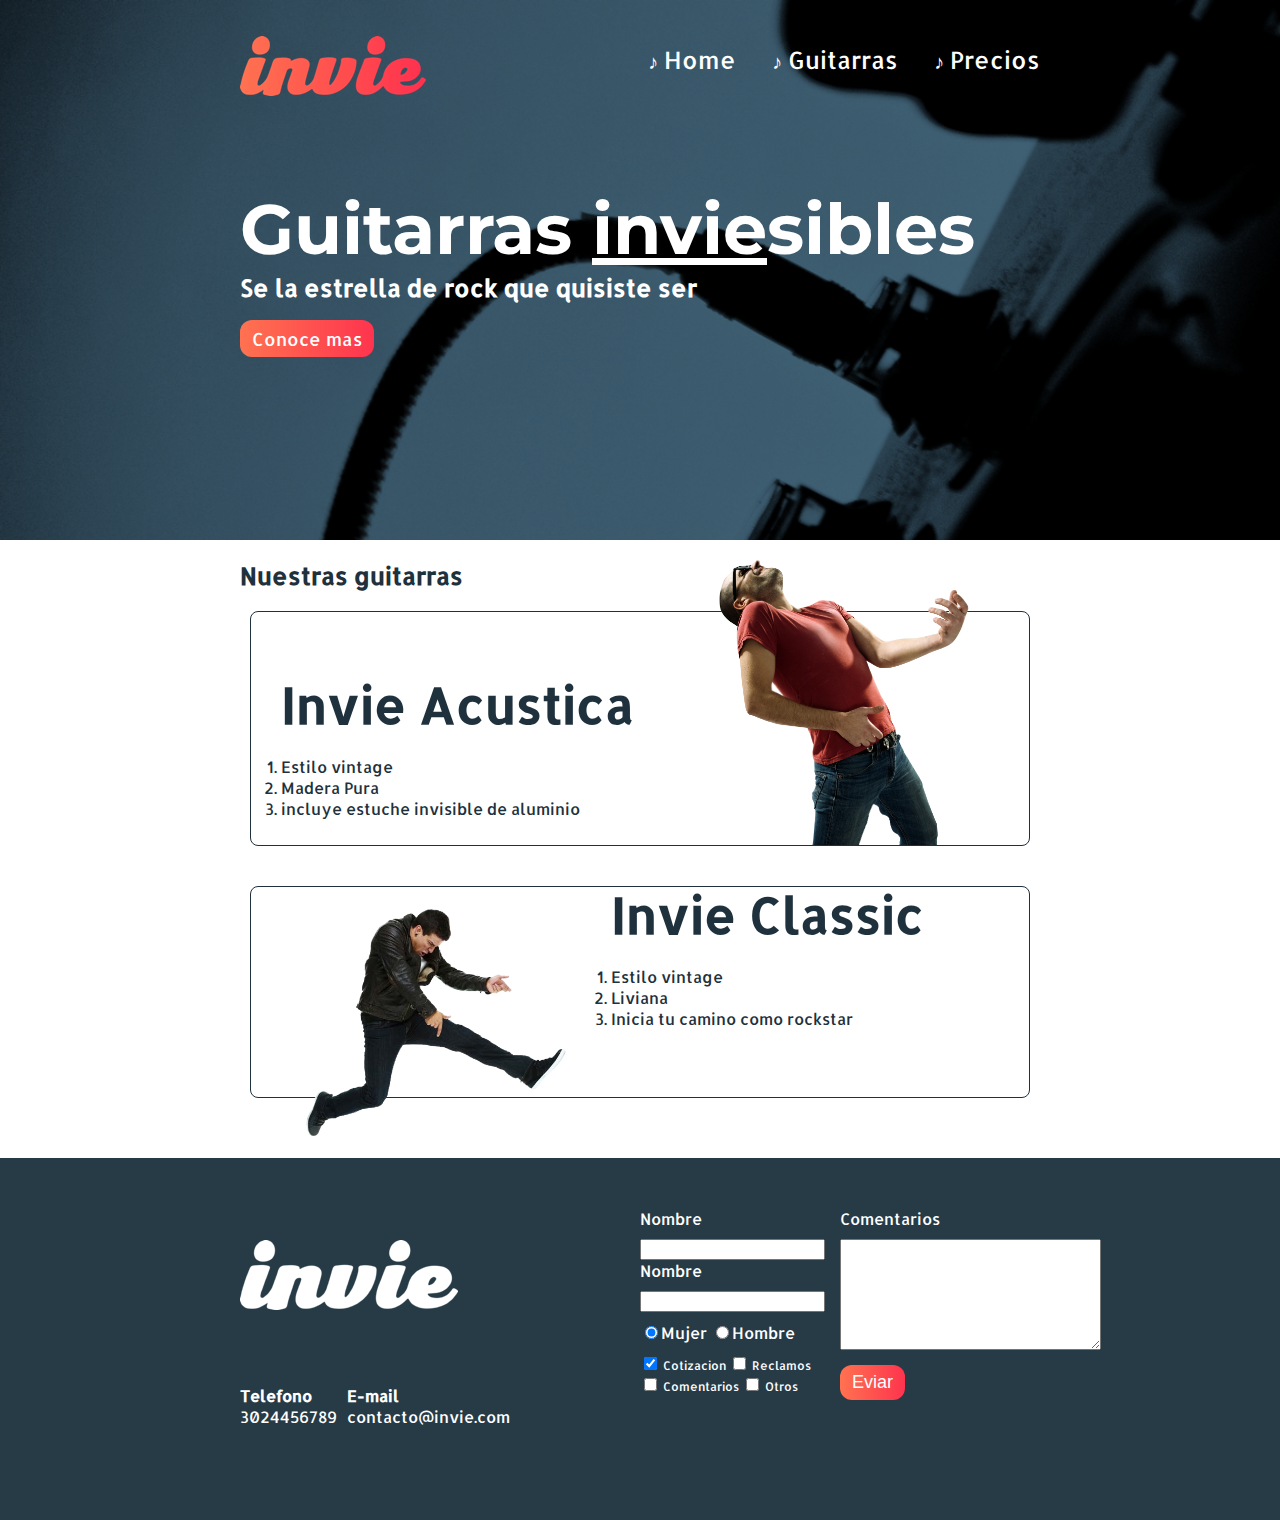
<file: index.html>
<!DOCTYPE html>
<html>
  <head>
    <meta charset="utf-8">
    <title> Invie - las mejores guitarrass!!</title>
    <link href="https://fonts.googleapis.com/css?family=Montserrat:400,700|Allerta" rel="stylesheet">
    <link rel="stylesheet" href="css/invie.css">
    <!-- <link rel="stylesheet" media="(max-width: 800px)" href="css/media-querie.css"> -->
  </head>
  <body>
    <section id="portada" class="portada background"><!--portada -->
      <header id="header" class="header contenedor"><!--cabezera -->
        <figure class="logotipo"><!--logotipo -->
          <img src="imagenes/invie.png" width="186" height="60" alt=" Invie - logotipo">
        </figure>
        <nav class="menu"><!--menu -->
          <ul>
            <li>
              <a href="index.html">Home</a>
            </li>
            <li>
              <a href="#guitarras">Guitarras</a>
            </li>
            <li>
              <a href="precios.html">Precios</a>
            </li>
          </ul>
        </nav>
      </header>
      <div class="contenedor">
      <h1 class="titulo">Guitarras <span>invie</span>sibles</h1><!--titulo -->
      <h3 class="title-a">Se la estrella de rock que quisiste ser</h3><!--resumen -->
      <a class="button" href="#guitarras">Conoce mas</a><!--boton -->
    </div>
    </section>
    <section id="guitarras" class="guitarras contenedor"><!--guitarras -->
      <h2>Nuestras guitarras</h2><!--titulo -->
      <article class="guitarra"><!--guitarra 1 -->
        <img class="derecha" src="imagenes/invie-acustica.png" width="350" alt="Guitarra invie acustica">
       <div class="contenedor-guitarra-a">
        <h3 class="title-b">Invie Acustica</h3>
        <ol>
          <li>Estilo vintage</li>
          <li>Madera Pura</li>
          <li>incluye estuche invisible de aluminio</li>
        </ol>
       </div>
      </article>
      <article class="guitarra b"><!--guitarra 2 -->
        <img class="izquierda" src="imagenes/invie-classic.png" width="350" alt="Guitarra invie clasica">
       <div class="contenedor-guitarra-b">
        <h3 class="title-b">Invie Classic</h3>
        <ol>
          <li>Estilo vintage</li>
          <li>Liviana</li>
          <li>Inicia tu camino como rockstar</li>
        </ol>
      </div>
      </article>
    </section>
    <footer class="footer">
      <div class="contenedor">
      <div class="contacto">
            <img src="imagenes/invie-white.png"alt=" Invie - logotipo">
            <a href="tel:+573024456678"><strong>Telefono</strong><span>3024456789</span></a>
            <a href="mailto: contacto@invie.com"><strong>E-mail</strong><span>contacto@invie.com</span></a>
      </div>
      <form class="formulario">
        <div class="col1">
        <label for="nombre">Nombre</label>
        <input type="text" required id="nombre" name="nombre"/>
        <label for="email">Nombre</label>
        <input type="email" required id="email" name="email"/>
        <div class="sexo">
        <label for="mujer">
         <input type="radio" id="mujer" checked name="sexo" value="mujer">Mujer
        </label>
        <label for="hombre">
         <input type="radio" id="hombre" name="sexo" value="hombre">Hombre
        </label>
      </div>
      <div class="intereses">
        <label for="cotizacion">
         <input type="checkbox" id="cotizacion" name="intereses" value="cotizacion" checked=> Cotizacion
        </label>
        <label for="reclamos">
         <input type="checkbox" id="reclamos" name="intereses" value="reclamos"> Reclamos
        </label>
        <label for="comentarios">
         <input type="checkbox" id="comentarios" name="intereses" value="comentarios"> Comentarios
        </label>
        <label for="otros">
         <input type="checkbox" id="otros" name="intereses" value="otros"> Otros
        </label>
      </div>
     </div>
      <div class="col2">
        <label for="comentarios">Comentarios</label>
        <textarea name="comentarios" id= "comentarios" rows="7" cols="30"></textarea>
        <input type="submit" name="" value="Eviar" class="button"/>
      </div>
      </form>
      </div>
    </footer>
  </body>
</html>
</file>
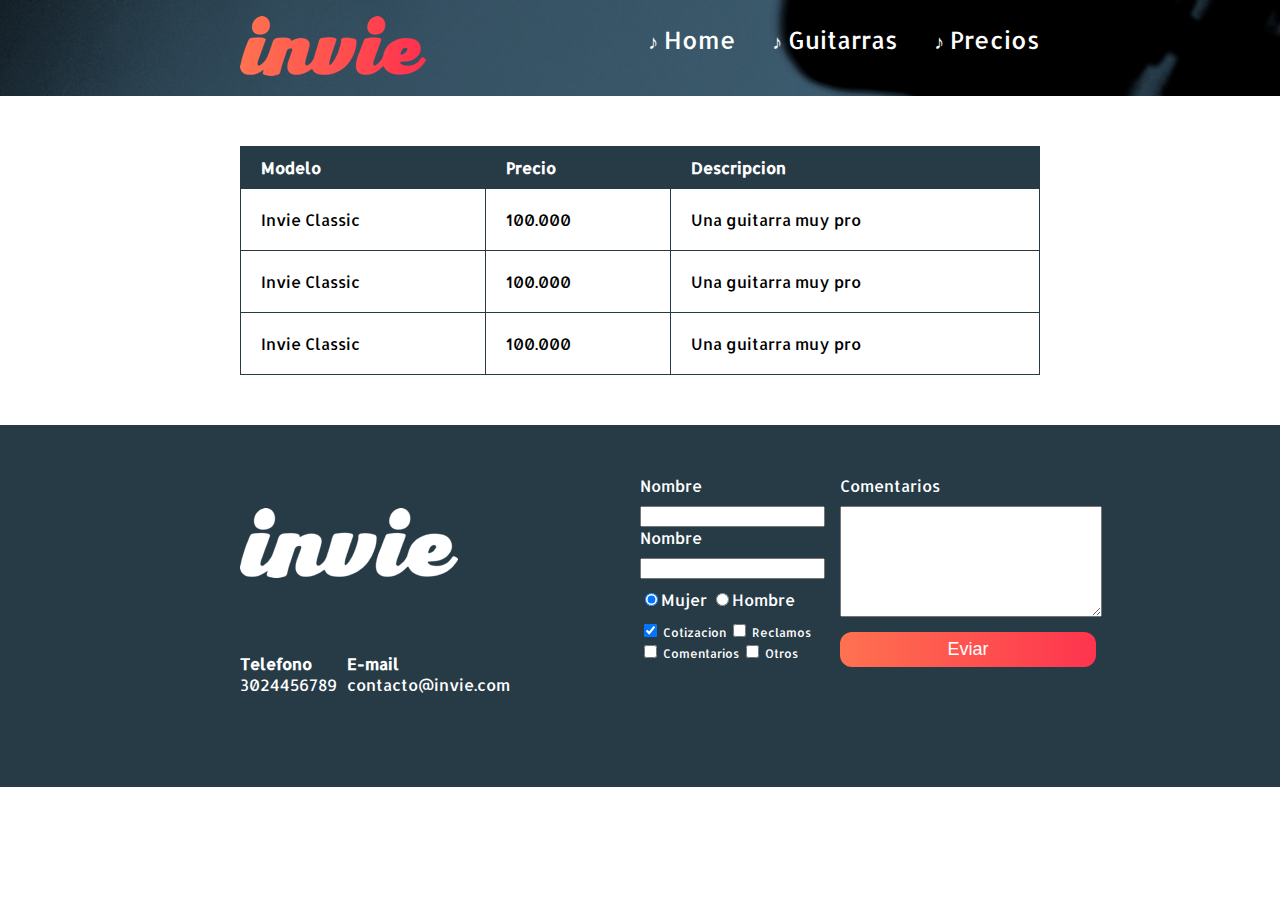
<file: precios.html>
<!DOCTYPE html>
<html>
  <head>
    <meta charset="utf-8">
    <title> Precio de - tus mejores guitarras!!</title>
    <link href="https://fonts.googleapis.com/css?family=Montserrat:400,700|Allerta" rel="stylesheet">
    <link rel="stylesheet" href="css/invie.css">
  </head>
  <body>
    <header id="header" class="header  background"><!--cabezera -->
      <div class="contenedor">      
      <figure class="logotipo"><!--logotipo -->
        <img src="imagenes/invie.png" width="186" height="60" alt=" Invie - logotipo">
      </figure>
      <nav class="menu"><!--menu -->
        <ul>
          <li>
            <a href="index.html">Home</a>
          </li>
          <li>
            <a href="index.html#guitarras">Guitarras</a>
          </li>
          <li>
            <a href="precios.html">Precios</a>
          </li>
        </ul>
      </nav>
      </div>
    </header>
    <div class="contenedor">
     <section class="tabla">
       <table>
         <thead>
           <tr>
             <th>Modelo</th>
             <th>Precio</th>
             <th>Descripcion</th>
           </tr>
         </thead>
         <tbody>
           <tr>
             <td>Invie Classic</td>
             <td>100.000</td>
             <td>Una guitarra muy pro</td>
           </tr>
           <tr>
             <td>Invie Classic</td>
             <td>100.000</td>
             <td>Una guitarra muy pro</td>
           </tr>
           <tr>
             <td>Invie Classic</td>
             <td>100.000</td>
             <td>Una guitarra muy pro</td>
           </tr>
         </tbody>
       </table>
    </section>
   </div>
    <footer class="footer">
      <div class="contenedor">
      <div class="contacto">
            <img src="imagenes/invie-white.png"alt=" Invie - logotipo">
            <a href="tel:+573024456678"><strong>Telefono</strong><span>3024456789</span></a>
            <a href="mailto: contacto@invie.com"><strong>E-mail</strong><span>contacto@invie.com</span></a>
      </div>
      <form class="formulario">
        <div class="col1">
        <label for="nombre">Nombre</label>
        <input type="text" required id="nombre" name="nombre"/>
        <label for="email">Nombre</label>
        <input type="email" required id="email" name="email"/>
        <div class="sexo">
        <label for="mujer">
         <input type="radio" id="mujer" checked name="sexo" value="mujer">Mujer
        </label>
        <label for="hombre">
         <input type="radio" id="hombre" name="sexo" value="hombre">Hombre
        </label>
      </div>
      <div class="intereses">
        <label for="cotizacion">
         <input type="checkbox" id="cotizacion" name="intereses" value="cotizacion" checked=> Cotizacion
        </label>
        <label for="reclamos">
         <input type="checkbox" id="reclamos" name="intereses" value="reclamos"> Reclamos
        </label>
        <label for="comentarios">
         <input type="checkbox" id="comentarios" name="intereses" value="comentarios"> Comentarios
        </label>
        <label for="otros">
         <input type="checkbox" id="otros" name="intereses" value="otros"> Otros
        </label>
      </div>
     </div>
      <div class="col2">
        <label for="comentarios">Comentarios</label>
        <textarea name="comentarios" id= "comentarios" rows="7" cols="30"></textarea>
        <input type="submint" name="" value="Eviar" class="button"/>
      </div>
      </form>
      </div>


  </body>
</html>
</file>
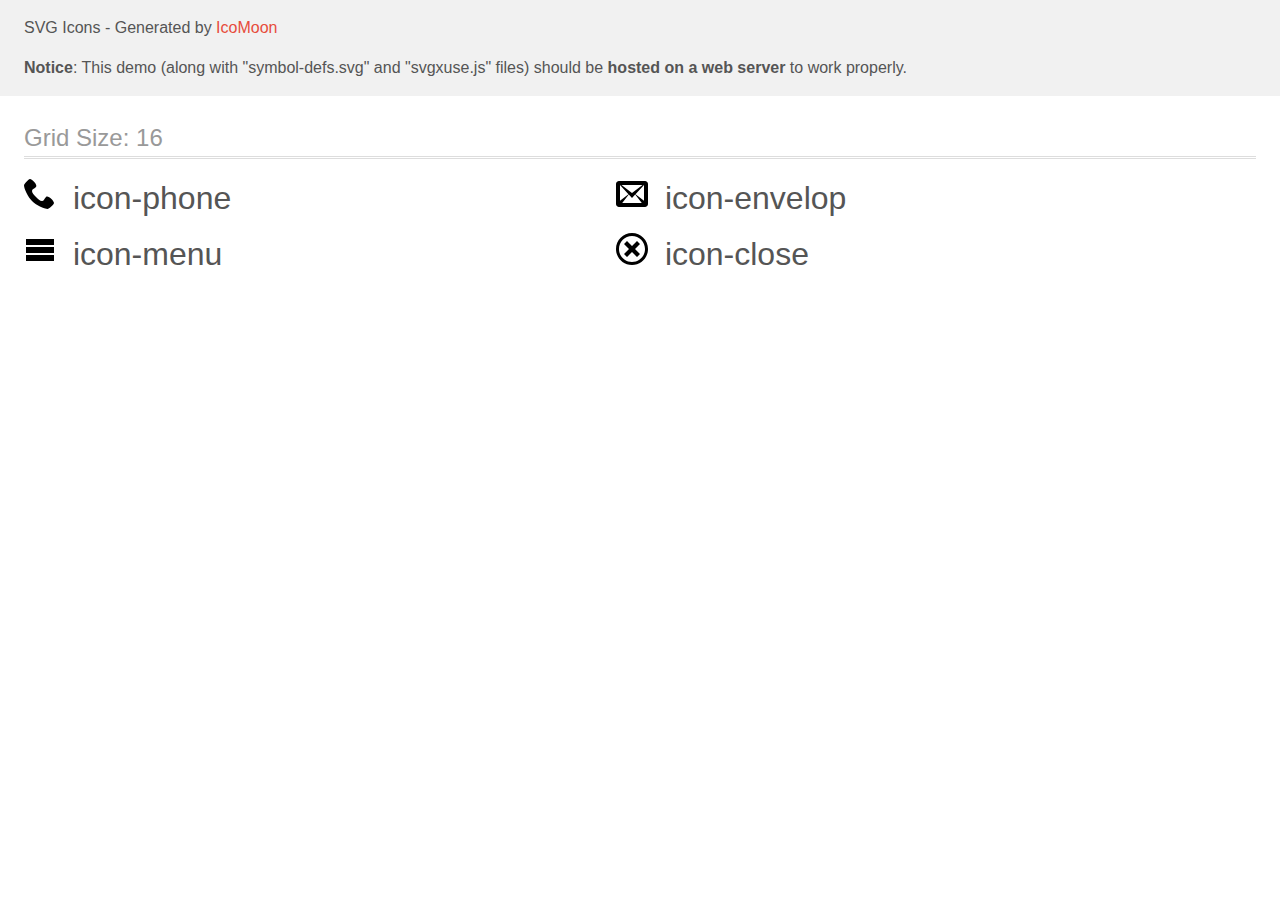
<file: ico/demo-external-svg.html>
<!doctype html>
<html>
<head>
    <title>IcoMoon - SVG Icons</title>
    <meta charset="utf-8">
    <meta name="viewport" content="width=device-width, initial-scale=1">
    <link rel="stylesheet" href="demo-files/demo.css">
    <link rel="stylesheet" href="style.css">
</head>
<body>
<header class="bgc1 clearfix">
<div class="mhl">
    <p>SVG Icons - Generated by <a href="https://icomoon.io/app">IcoMoon</a></p><p><strong>Notice</strong>: This demo (along with "symbol-defs.svg" and "svgxuse.js" files) should be <b>hosted on a web server</b> to work properly.</p>
</div>
</header>
    <div class="clearfix mhl ptl">
        <h1 class="mvm mtn fgc1">Grid Size: 16</h1>
        <div class="glyph fs1">
            <div class="clearfix pbs">
                <svg class="icon icon-phone"><use xlink:href="symbol-defs.svg#icon-phone"></use></svg><span class="name"> icon-phone</span>
            </div>
        </div>
        <div class="glyph fs1">
            <div class="clearfix pbs">
                <svg class="icon icon-envelop"><use xlink:href="symbol-defs.svg#icon-envelop"></use></svg><span class="name"> icon-envelop</span>
            </div>
        </div>
        <div class="glyph fs1">
            <div class="clearfix pbs">
                <svg class="icon icon-menu"><use xlink:href="symbol-defs.svg#icon-menu"></use></svg><span class="name"> icon-menu</span>
            </div>
        </div>
        <div class="glyph fs1">
            <div class="clearfix pbs">
                <svg class="icon icon-close"><use xlink:href="symbol-defs.svg#icon-close"></use></svg><span class="name"> icon-close</span>
            </div>
        </div>
  </div>
<script defer src="svgxuse.js"></script>
</body>
</html>
</file>
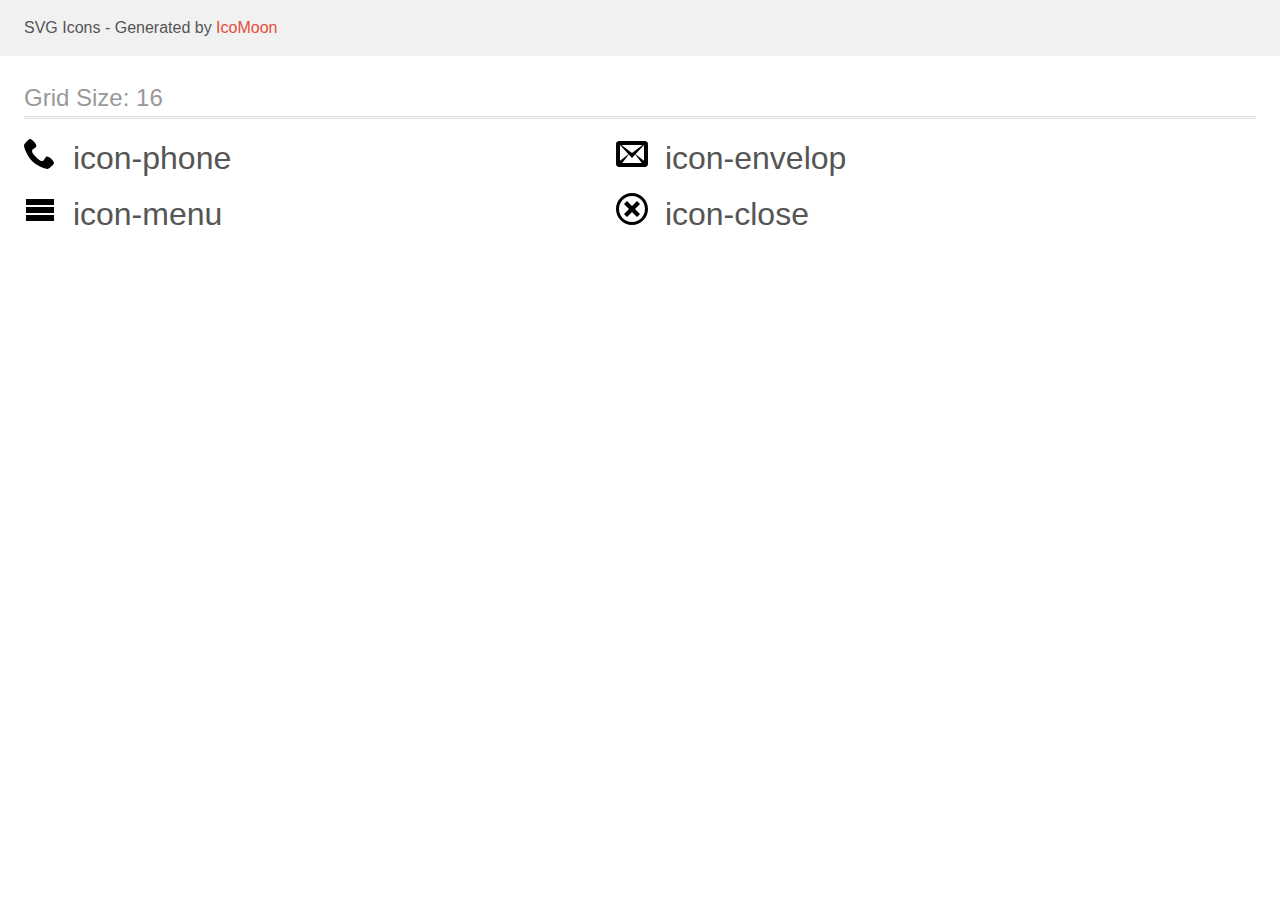
<file: ico/demo.html>
<!doctype html>
<html>
<head>
    <title>IcoMoon - SVG Icons</title>
    <meta charset="utf-8">
    <meta name="viewport" content="width=device-width, initial-scale=1">
    <link rel="stylesheet" href="demo-files/demo.css">
    <link rel="stylesheet" href="style.css">
</head>
<body>
<svg style="position: absolute; width: 0; height: 0; overflow: hidden;" version="1.1" xmlns="http://www.w3.org/2000/svg" xmlns:xlink="http://www.w3.org/1999/xlink">
<defs>
<symbol id="icon-phone" viewBox="0 0 32 32">
<title>phone</title>
<path d="M22 20c-2 2-2 4-4 4s-4-2-6-4-4-4-4-6 2-2 4-4-4-8-6-8-6 6-6 6c0 4 4.109 12.109 8 16s12 8 16 8c0 0 6-4 6-6s-6-8-8-6z"></path>
</symbol>
<symbol id="icon-envelop" viewBox="0 0 32 32">
<title>envelop</title>
<path d="M29 4h-26c-1.65 0-3 1.35-3 3v20c0 1.65 1.35 3 3 3h26c1.65 0 3-1.35 3-3v-20c0-1.65-1.35-3-3-3zM12.461 17.199l-8.461 6.59v-15.676l8.461 9.086zM5.512 8h20.976l-10.488 7.875-10.488-7.875zM12.79 17.553l3.21 3.447 3.21-3.447 6.58 8.447h-19.579l6.58-8.447zM19.539 17.199l8.461-9.086v15.676l-8.461-6.59z"></path>
</symbol>
<symbol id="icon-menu" viewBox="0 0 32 32">
<title>menu</title>
<path d="M2 6h28v6h-28zM2 14h28v6h-28zM2 22h28v6h-28z"></path>
</symbol>
<symbol id="icon-close" viewBox="0 0 32 32">
<title>close</title>
<path d="M16 0c-8.837 0-16 7.163-16 16s7.163 16 16 16 16-7.163 16-16-7.163-16-16-16zM16 29c-7.18 0-13-5.82-13-13s5.82-13 13-13 13 5.82 13 13-5.82 13-13 13z"></path>
<path d="M21 8l-5 5-5-5-3 3 5 5-5 5 3 3 5-5 5 5 3-3-5-5 5-5z"></path>
</symbol>
</defs>
</svg>

<header class="bgc1 clearfix">
<div class="mhl">
    <p>SVG Icons - Generated by <a href="https://icomoon.io/app">IcoMoon</a></p>
</div>
</header>
    <div class="clearfix mhl ptl">
        <h1 class="mvm mtn fgc1">Grid Size: 16</h1>
        <div class="glyph fs1">
            <div class="clearfix pbs">
                <svg class="icon icon-phone"><use xlink:href="#icon-phone"></use></svg><span class="name"> icon-phone</span>
            </div>
        </div>
        <div class="glyph fs1">
            <div class="clearfix pbs">
                <svg class="icon icon-envelop"><use xlink:href="#icon-envelop"></use></svg><span class="name"> icon-envelop</span>
            </div>
        </div>
        <div class="glyph fs1">
            <div class="clearfix pbs">
                <svg class="icon icon-menu"><use xlink:href="#icon-menu"></use></svg><span class="name"> icon-menu</span>
            </div>
        </div>
        <div class="glyph fs1">
            <div class="clearfix pbs">
                <svg class="icon icon-close"><use xlink:href="#icon-close"></use></svg><span class="name"> icon-close</span>
            </div>
        </div>
  </div>
<script defer src="svgxuse.js"></script>
</body>
</html>
</file>
<file: css/invie.css>
/*font-family: 'Montserrat', sans-serif;*/
/*font-family: 'Allerta', sans-serif;*/

body
{
  font-family: 'Allerta', sans-serif;
  margin: 0;
}

table
{
  width: 100%;
}

th
{
  background: #273b47;
  color: white;
}

th
{
  padding: 10px 20px;
  text-align: left;
}

td
{
  padding: 20px;
}

table, td, th
{
  border: 1px solid #273b47;
  border-collapse: collapse;
}

input, textarea
{
  outline: 0;
}

input:focus, textarea:focus
{
background: lightgray;
}

.contenedor
{
  max-width: 800px;
  margin: auto;
  position: relative;
}

.background
{
  background-image: url('../imagenes/background.png');
  background-size: cover;
}

.titulo
{
  font-size: 70px;
  font-family: 'Montserrat', sans-serif;
  margin-bottom: 0px;
  margin-top: 70px;

}

.titulo span
{
 text-decoration: underline;
}

.title-a
{
  font-size: 24px;
    margin-top: 0;
}
.title-b
{
  font-size: 50px;
  margin-bottom: 20px;
}

.guitarra h2
{
 font-size: 35px;
 font-family: 'Montserrat', sans-serif;
}

.portada
{
color: white;
padding: 20px;
height: 500px
}

.guitarras
{
  color: #1F313C;
  margin-bottom: 60px;

}

.menu
{
  font-size: 24px;
  display: inline-block;
  position: absolute;
  right: 0;

}

.menu li
{
  display: inline-block;
  margin-left: 30px;

}


.logotipo
{
    display: inline-block;
    margin-left: 0;
}

.boton
{
  margin-bottom: 70px;
}

.header
{
  position: relative;
}

.guitarra
{
  margin: 10px 10px 40px 10px;
  padding: 10px;
  border: 1px solid #1F313C;
  padding-bottom: 10px;
  border-radius: 8px;

}

.guitarra ol
{
  padding: 0;
}

.guitarra.b
{
  height: 190px;
}

.derecha
{
  float: right;
  position: relative;
  top: -127px;
}

.izquierda
{
  float: left;
  position: relative;

}


.contenedor-guitarra-a
{

  padding-left: 20px;

}

.contenedor-guitarra-b
{
  margin-left: : 370px;
  position: relative;
  bottom: 90px;

}

.button
{
  border-radius: 12px;
  border: none;
  background: #fd324e;
  color: white;
  padding: 7px 12px;
  cursor: pointer;
  text-decoration: none;
  margin-bottom: 70px;
  text-align: center;
  font-size: 18px;
  background: linear-gradient(to left, #fe344e, #ff7250);

}

.footer
{
  background: #273b47;
  padding: 50px 10px;
}

.contacto img
{
  display: block;
}

.contacto strong
{
  display: block;
}

.contacto a
{
  color: white;
  text-decoration: none;
  margin: 10px 10px 10px 0;

}

.footer .contenedor
{
  display: flex;
  justify-content: space-between;
}

.contacto
{
  display: flex;
  width: 300px;
  flex-wrap: wrap;
  align-items: center;
}

.formulario
{
  display: flex;
  width: 400px;
  color: white;

}

.col1, .col2
{
  display: flex;
  flex-direction: column;
}

.col1
{
  margin-right: 15px;
}


.col2
{
  align-items: flex-start;

}

.col2 .button
{
  margin-top: 15px;
}

.intereses label
{
  font-size: 12px;
}

.formulario label, .sexo, .intereses
{
  margin-bottom: 10px;
}

.sexo
{
  margin-top: 10px;
}

.menu li:before
{
  content:'♪';
  font-size: 20px;
  line-height: 20px;
  color: white;

}

.menu a
{
  color: white;
  text-decoration: none;
}

.tabla
{
  margin: 50px 0;
}

@media screen and (max-width: 768px)
{

   /*portada*/
   .titulo
   {
     font-size: 45px;
     margin-top: 30px;
   }
   .title-a
   {
     font-size: 18px;
   }

   .portada
   {
     height: auto;
   }

   .portada .button
   {
     margin-bottom: 30px;
     display: inline-block;
   }
   /*portada*/


   /*guitarras*/

     .guitarras
     {
       text-align: center;
     }

     .izquierda, .derecha
     {
       float: none;
       position: static;
     }

     .title-b
     {
       margin: 0;
     }

     .guitarra li
     {
       list-style: none;
     }

     .guitarra.b
     {
       height: auto;
     }

     .contenedor-guitarra-b
     {
       position: static;
       margin: 0;
     }

     .contenedor-guitarra-a
     {
        padding: 0;
     }

   /*guitarras*/
}


@media screen and (max-width: 767px)
{
  /*footer*/
  .footer .contenedor
  {
    display: block;
  }

  .contacto
  {
    margin: 0 auto;
  }

  .formulario
  {
    display: block;
    margin: 0 auto;
    width: 300px;
  }

  .intereses label
  {
    display: block;
    font-size: 16px;
  }

  input[type="text"],input[type="email"]
  {
    font-size: 16px;
    padding: 5px;
  }

  textarea
  {
    width: 100%
  }

  .col1
  {
    margin: 0;
  }

  input[type="radio"],input[type="checkbox"]
  {
    zoom: 1.5;
  }

  /*footer*/

}


@media screen and (max-width: 650px)
{

    .header
    {
      text-align: center;
    }

    .logotipo
    {
      margin: 0;
    }

    .menu
    {
      position: static;
      display: block;
      text-align: center;
    }

    .menu li:first-child

    {
      margin: 0;
    }

    .menu ul
    {
      padding: 0;
    }

  }

  @media screen and (max-width: 500px)
  {

    /*portada*/
     .menu li
     {
       display: block;
       margin: 0;
       padding: 8px 0;
       border-bottom: 1px solid white;

     }

     .menu li:before

     {
       display: none;
     }

     .menu li:first-child
     {
       border-top: 1px solid white;
     }

     .portada
     {
       text-align: center;
     }

     .titulo
     {
       font-size: 30px;
     }

     .title-a
     {
       font-size: 10px;
     }

     /*portada*/


     /*articulos*/

     .guitarra img
     {
       width: 200px;
     }

     .title-b
     {
       font-size: 30px;
     }
     /*articulos*/
  }
</file>
<file: css/media-querie.css>

</file>
<file: ico/demo-files/demo.css>
body {
  padding: 0;
  margin: 0;
  font-family: sans-serif;
  font-size: 1em;
  line-height: 1.5;
  color: #555;
  background: #fff;
}
h1 {
  font-size: 1.5em;
  font-weight: normal;
  box-shadow: 0 1px #ddd, 0 2px #fff, 0 3px #ddd;
}
small {
  font-size: .66666667em;
}
a {
  color: #e74c3c;
  text-decoration: none;
}
a:hover, a:focus {
  box-shadow: 0 1px #e74c3c;
}
.bshadow0, input {
  box-shadow: inset 0 -2px #e7e7e7;
}
input:hover {
  box-shadow: inset 0 -2px #ccc;
}
input, fieldset {
  font-size: 1em;
  margin: 0;
  padding: 0;
  border: 0;
}
input {
  color: inherit;
  line-height: 1.5;
  height: 1.5em;
  padding: .25em 0;
}
input:focus {
  outline: none;
  box-shadow: inset 0 -2px #449fdb;
}
.glyph {
  font-size: 16px;
  margin-right: 1.5em;
  float: left;
  width: 17em;
}
svg {
  color: #000;
}
.liga {
  width: 80%;
  width: calc(100% - 2.5em);
}
.talign-right {
  text-align: right;
}
.talign-center {
  text-align: center;
}
.bgc1 {
  background: #f1f1f1;
}
.fgc0 {
  color: #000;
}
.fgc1 {
  color: #999;
}
p {
  margin-top: 1em;
  margin-bottom: 1em;
}
.mvm {
  margin-top: .75em;
  margin-bottom: .75em;
}
.mtn {
  margin-top: 0;
}
.mtl, .mal {
  margin-top: 1.5em;
}
.mbl, .mal {
  margin-bottom: 1.5em;
}
.mal, .mhl {
  margin-left: 1.5em;
  margin-right: 1.5em;
}
.mhmm {
  margin-left: 1em;
  margin-right: 1em;
}
.ptl {
  padding-top: 1.5em;
}
.pbs, .pvs {
  padding-bottom: .25em;
}
.pvs, .pts {
  padding-top: .25em;
}
.unit {
  float: left;
}
.unitRight {
  float: right;
}
.size1of2 {
  width: 50%;
}
.size1of1 {
  width: 100%;
}
.clearfix:before, .clearfix:after {
  content: " ";
  display: table;
}
.clearfix:after {
  clear: both;
}
.hidden-true {
  display: none;
}
.textbox0 {
  width: 3em;
  background: #f1f1f1;
  padding: .25em .5em;
  line-height: 1.5;
  height: 1.5em;
}
.fs0 {
  font-size: 16px;
}
.fs1 {
  font-size: 32px;
}
.name {
  margin-left: .25em;
}
</file>
<file: ico/style.css>
.icon {
  display: inline-block;
  width: 1em;
  height: 1em;
  stroke-width: 0;
  stroke: currentColor;
  fill: currentColor;
}

/* ==========================================
Single-colored icons can be modified like so:
.icon-name {
  font-size: 32px;
  color: red;
}
========================================== */
</file>
